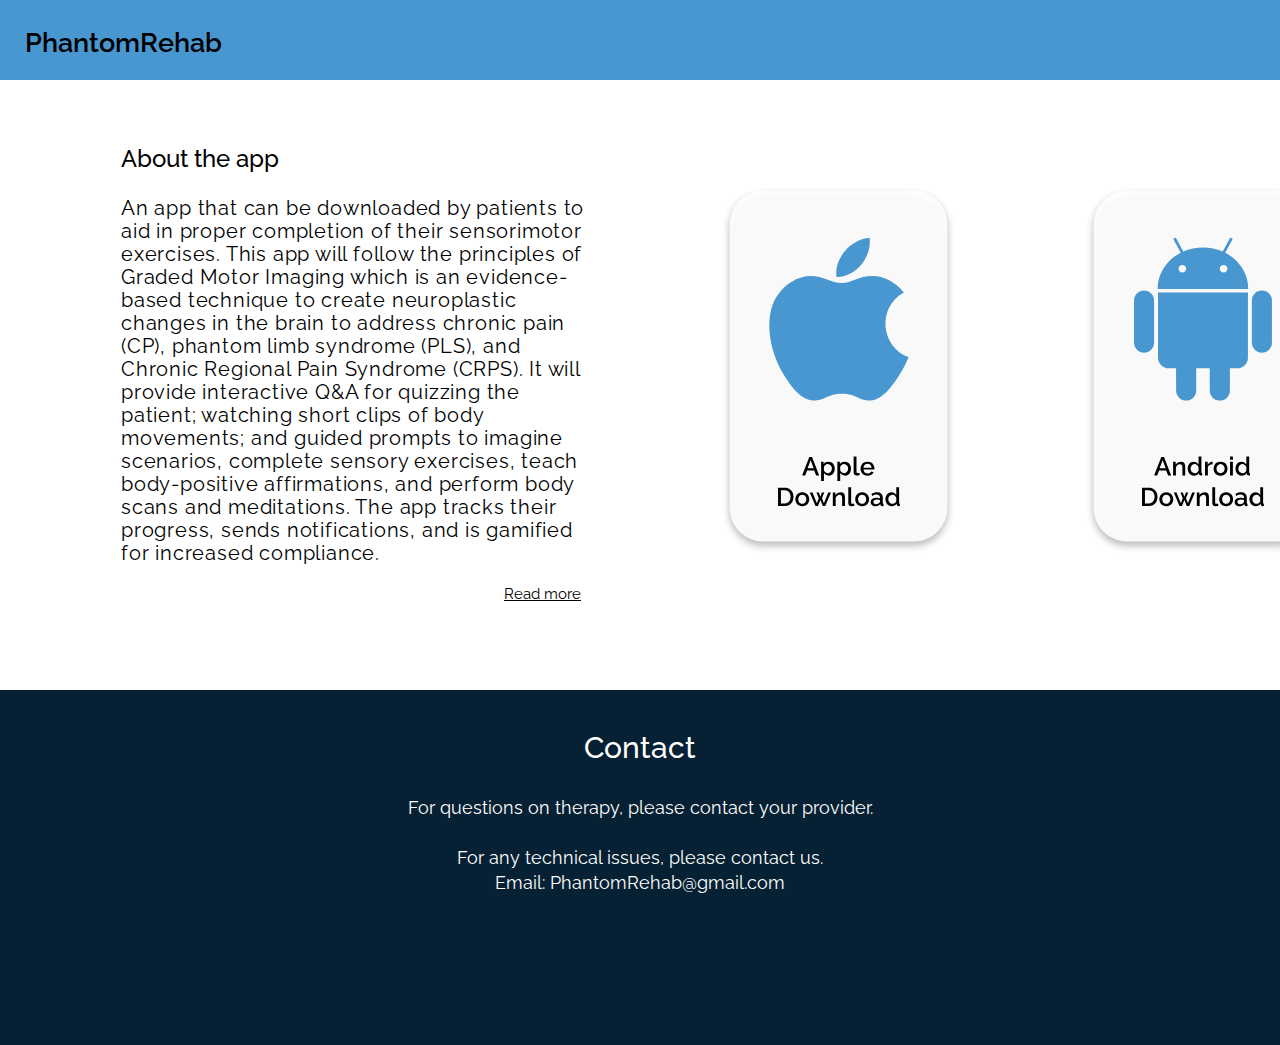
<file: index.html>
<!DOCTYPE html>
<html lang="en">
    <head>
        <title>PhantomRehab</title>
        <link rel="stylesheet" type="text/css" href="style.css">

        <!-- import google font -->
        <link rel="preconnect" href="https://fonts.googleapis.com">
        <link rel="preconnect" href="https://fonts.gstatic.com" crossorigin>
        <link href="https://fonts.googleapis.com/css2?family=Raleway:wght@400;600&display=swap" rel="stylesheet">
        
        <meta charset="utf-8">
        <meta name="viewport" content="width=device-width, initial-scale=1, shrink-to-fit=no">
    </head>

    <body>
        <header id="header">
            <div class="container">
                <p>PhantomRehab</p>
            </div>
        </header>

        <section id="main">
            <div id="main-container">
                <div id="main-text">
                    <p id="main-title">About the app</p> 
                    <p id="main-content">An app that can be downloaded by patients to aid in proper completion of their sensorimotor exercises. This app will follow the principles of Graded Motor Imaging which is an evidence-based technique to create neuroplastic changes in the brain to address chronic pain (CP), phantom limb syndrome (PLS), and Chronic Regional Pain Syndrome (CRPS). It will provide interactive Q&A for quizzing the patient; watching short clips of body movements; and guided prompts to imagine scenarios, complete sensory exercises, teach body-positive affirmations, and perform body scans and meditations. The app tracks their progress, sends notifications, and is gamified for increased compliance.</p>                
                    <p id="annotation"><a href="more.html">Read more</a></p>
                </div>
                <img id="download-btn" src="images/apple-download.svg" alt="ios-download">
                <img id="download-btn" src="images/android-download.svg" alt="android-download">
            </div>
        </section>

        <footer>
            <div id=footer-container>
                <div class="container">
                    <div id="footer-text">
                        <p id="footer-title">Contact</p>
                        <p id="footer-content">For questions on therapy, please contact your provider. <br>
                            <br>
                            For any technical issues, please contact us. <br>
                            Email: PhantomRehab@gmail.com</p>
                    </div>
                </div>
            </div>
        </footer>
  

</html>
</file>
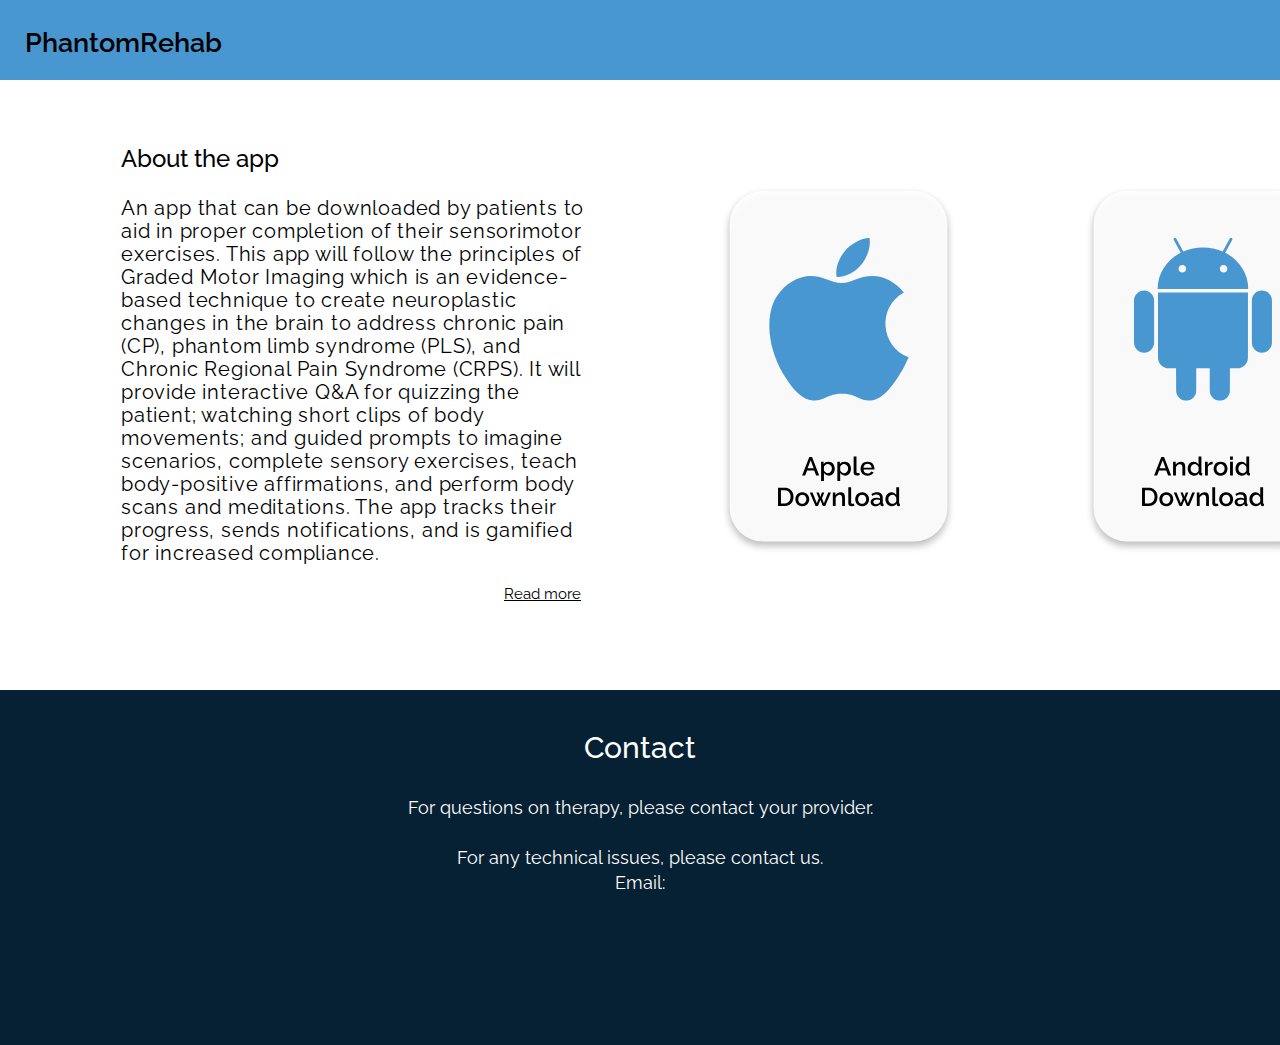
<file: website/index.html>
<!DOCTYPE html>
<html lang="en">
    <head>
        <title>PhantomRehab</title>
        <link rel="stylesheet" type="text/css" href="style.css">

        <!-- import google font -->
        <link rel="preconnect" href="https://fonts.googleapis.com">
        <link rel="preconnect" href="https://fonts.gstatic.com" crossorigin>
        <link href="https://fonts.googleapis.com/css2?family=Raleway:wght@400;600&display=swap" rel="stylesheet">
        
        <meta charset="utf-8">
        <meta name="viewport" content="width=device-width, initial-scale=1, shrink-to-fit=no">
    </head>

    <body>
        <header id="header">
            <div class="container">
                <p>PhantomRehab</p>
            </div>
        </header>

        <section id="main">
            <div id="main-container">
                <div id="main-text">
                    <p id="main-title">About the app</p> 
                    <p id="main-content">An app that can be downloaded by patients to aid in proper completion of their sensorimotor exercises. This app will follow the principles of Graded Motor Imaging which is an evidence-based technique to create neuroplastic changes in the brain to address chronic pain (CP), phantom limb syndrome (PLS), and Chronic Regional Pain Syndrome (CRPS). It will provide interactive Q&A for quizzing the patient; watching short clips of body movements; and guided prompts to imagine scenarios, complete sensory exercises, teach body-positive affirmations, and perform body scans and meditations. The app tracks their progress, sends notifications, and is gamified for increased compliance.</p>                
                    <p id="annotation"><a href="more.html">Read more</a></p>
                </div>
                <img id="download-btn" src="images/apple-download.svg" alt="ios-download">
                <img id="download-btn" src="images/android-download.svg" alt="android-download">
            </div>
        </section>

        <footer>
            <div id=footer-container>
                <div class="container">
                    <div id="footer-text">
                        <p id="footer-title">Contact</p>
                        <p id="footer-content">For questions on therapy, please contact your provider. <br>
                            <br>
                            For any technical issues, please contact us. <br>
                            Email:</p>
                    </div>
                </div>
            </div>
        </footer>
  

</html>
</file>
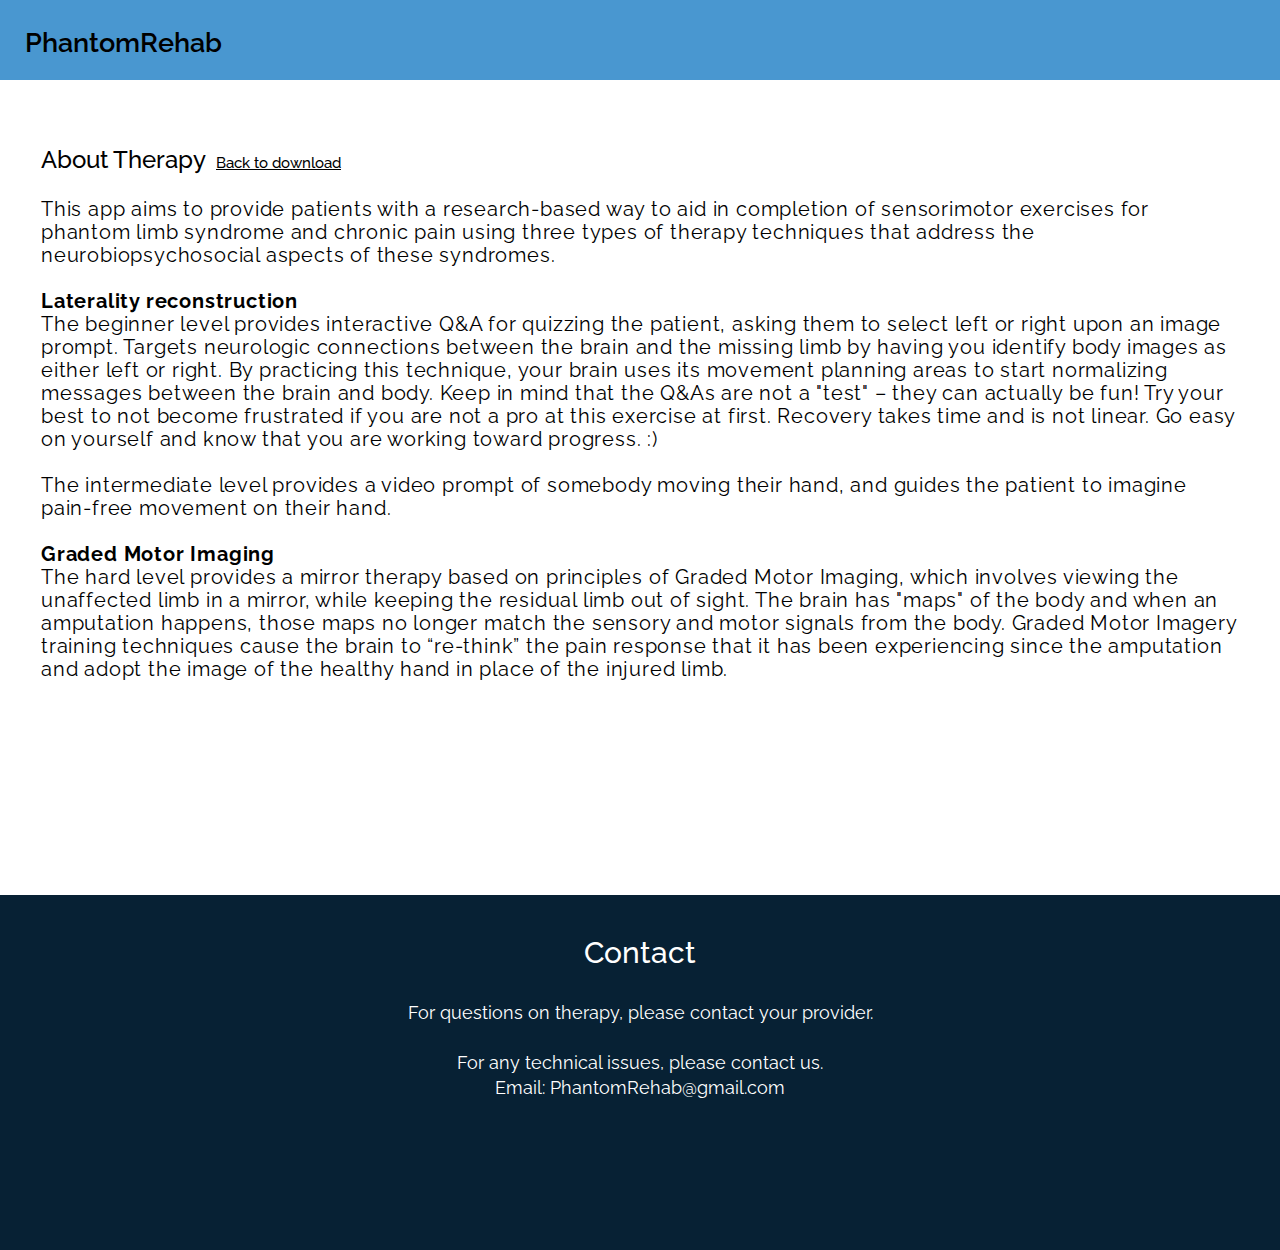
<file: more.html>
<!DOCTYPE html>
<html lang="en">
    <head>
        <title>PhantomRehab</title>
        <link rel="stylesheet" type="text/css" href="style.css">

        <!-- import google font -->
        <link rel="preconnect" href="https://fonts.googleapis.com">
        <link rel="preconnect" href="https://fonts.gstatic.com" crossorigin>
        <link href="https://fonts.googleapis.com/css2?family=Raleway:wght@400;600&display=swap" rel="stylesheet">
        
        <meta charset="utf-8">
        <meta name="viewport" content="width=device-width, initial-scale=1, shrink-to-fit=no">
    </head>

    <body>
        <header id="header">
            <div class="container">
                <p>PhantomRehab</p>
            </div>
        </header>

        <div id="more-main">
            <div id="more-main-container">
                <div id="main-title">
                    <p>About Therapy<a id="more-annotation" href="index.html">Back to download</a></p>
                </div>
                <div id="main-content"><p>
                    This app aims to provide patients with a research-based way to aid in completion of sensorimotor exercises for phantom limb syndrome and chronic pain using three types of therapy techniques that address the neurobiopsychosocial aspects of these syndromes. 
    <br><br>
    <b>Laterality reconstruction</b><br>
    The beginner level provides interactive Q&A for quizzing the patient, asking them to select left or right upon an image prompt.  
    Targets neurologic connections between the brain and the missing limb by having you identify body images as either left or right.  
    By practicing this technique, your brain uses its movement planning areas to start normalizing messages between the brain and body.
    Keep in mind that the Q&As are not a "test" – they can actually be fun! Try your best to not become frustrated if you are not a pro at this exercise at first. Recovery takes time and is not linear. Go easy on yourself and know that you are working toward progress. :)
    <br><br>
    The intermediate level provides a video prompt of somebody moving their hand, and guides the patient to imagine pain-free movement on their hand.
    <br><br>
    <b>Graded Motor Imaging</b><br>
    The hard level provides a mirror therapy based on principles of Graded Motor Imaging, which involves viewing the unaffected limb in a mirror, while keeping the residual limb out of sight.
    The brain has "maps" of the body and when an amputation happens, those maps no longer match the sensory and motor signals from the body. Graded Motor Imagery training techniques cause the brain to “re-think” the pain response that it has been experiencing since the amputation and adopt the image of the healthy hand in place of the injured limb.</p>
                </div>
            </div>
        </div>

        <footer>
            <div id=footer-container>
                <div class="container">
                    <div id="footer-text">
                        <p id="footer-title">Contact</p>
                        <p id="footer-content">For questions on therapy, please contact your provider. <br>
                            <br>
                            For any technical issues, please contact us. <br>
                            Email: PhantomRehab@gmail.com</p>
                    </div>
                </div>
            </div>
        </footer>

    </body>
</html>
</file>
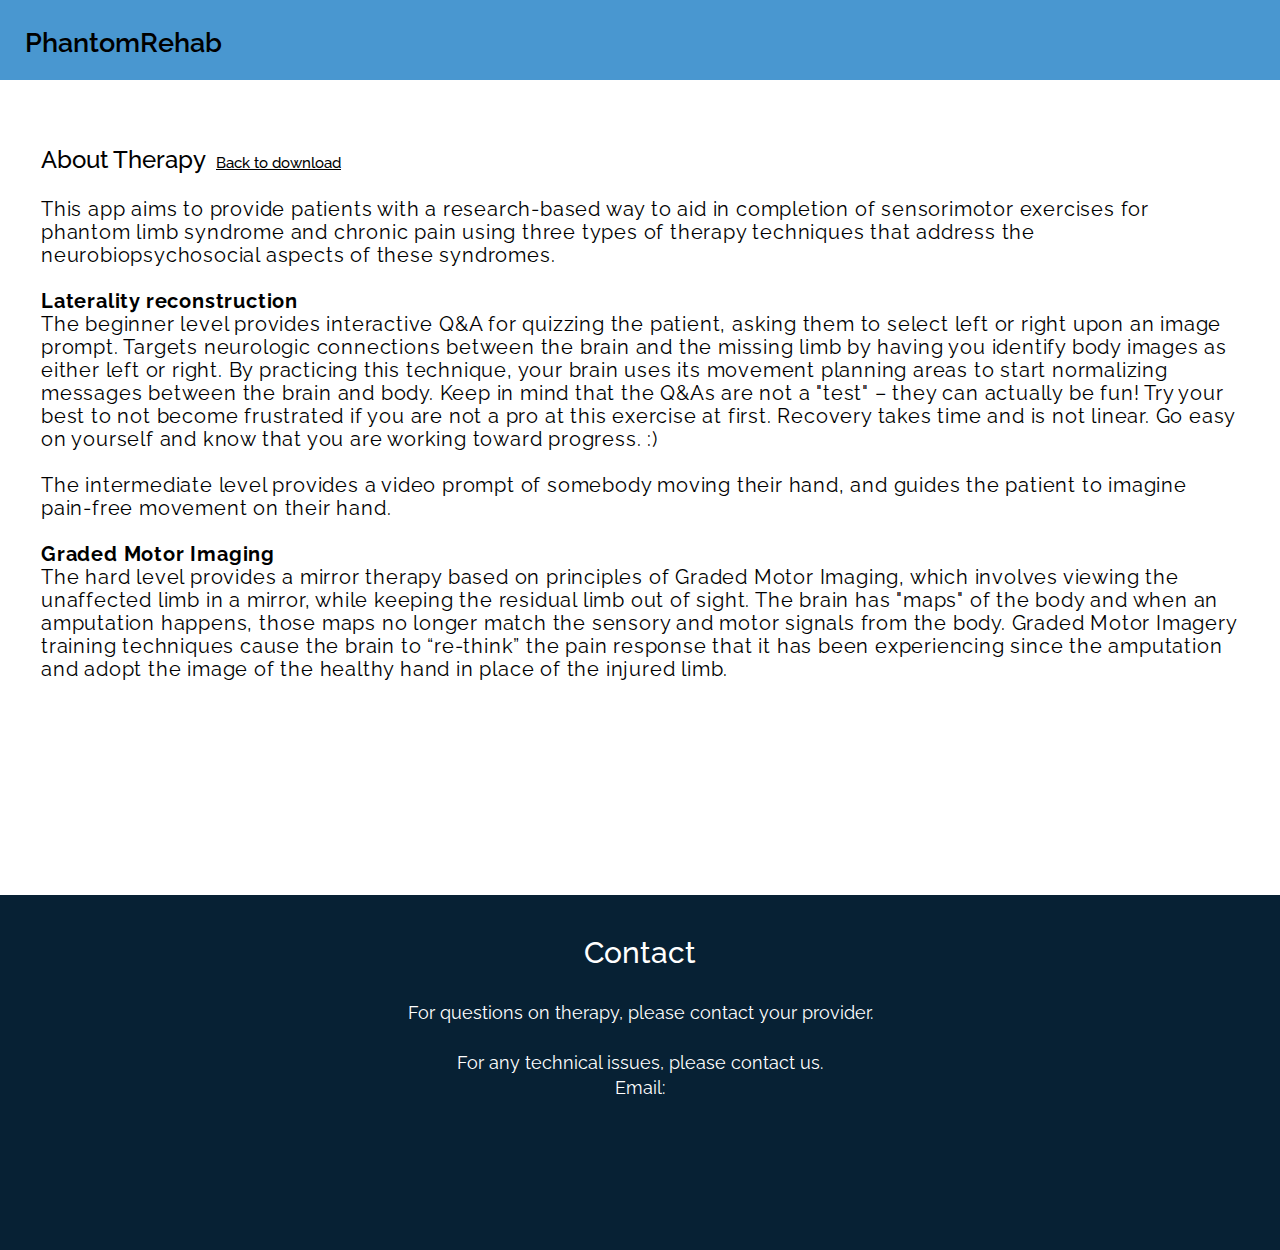
<file: website/more.html>
<!DOCTYPE html>
<html lang="en">
    <head>
        <title>PhantomRehab</title>
        <link rel="stylesheet" type="text/css" href="style.css">

        <!-- import google font -->
        <link rel="preconnect" href="https://fonts.googleapis.com">
        <link rel="preconnect" href="https://fonts.gstatic.com" crossorigin>
        <link href="https://fonts.googleapis.com/css2?family=Raleway:wght@400;600&display=swap" rel="stylesheet">
        
        <meta charset="utf-8">
        <meta name="viewport" content="width=device-width, initial-scale=1, shrink-to-fit=no">
    </head>

    <body>
        <header id="header">
            <div class="container">
                <p>PhantomRehab</p>
            </div>
        </header>

        <div id="more-main">
            <div id="more-main-container">
                <div id="main-title">
                    <p>About Therapy<a id="more-annotation" href="index.html">Back to download</a></p>
                </div>
                <div id="main-content"><p>
                    This app aims to provide patients with a research-based way to aid in completion of sensorimotor exercises for phantom limb syndrome and chronic pain using three types of therapy techniques that address the neurobiopsychosocial aspects of these syndromes. 
    <br><br>
    <b>Laterality reconstruction</b><br>
    The beginner level provides interactive Q&A for quizzing the patient, asking them to select left or right upon an image prompt.  
    Targets neurologic connections between the brain and the missing limb by having you identify body images as either left or right.  
    By practicing this technique, your brain uses its movement planning areas to start normalizing messages between the brain and body.
    Keep in mind that the Q&As are not a "test" – they can actually be fun! Try your best to not become frustrated if you are not a pro at this exercise at first. Recovery takes time and is not linear. Go easy on yourself and know that you are working toward progress. :)
    <br><br>
    The intermediate level provides a video prompt of somebody moving their hand, and guides the patient to imagine pain-free movement on their hand.
    <br><br>
    <b>Graded Motor Imaging</b><br>
    The hard level provides a mirror therapy based on principles of Graded Motor Imaging, which involves viewing the unaffected limb in a mirror, while keeping the residual limb out of sight.
    The brain has "maps" of the body and when an amputation happens, those maps no longer match the sensory and motor signals from the body. Graded Motor Imagery training techniques cause the brain to “re-think” the pain response that it has been experiencing since the amputation and adopt the image of the healthy hand in place of the injured limb.</p>
                </div>
            </div>
        </div>

        <footer>
            <div id=footer-container>
                <div class="container">
                    <div id="footer-text">
                        <p id="footer-title">Contact</p>
                        <p id="footer-content">For questions on therapy, please contact your provider. <br>
                            <br>
                            For any technical issues, please contact us. <br>
                            Email:</p>
                    </div>
                </div>
            </div>
        </footer>

    </body>
</html>
</file>
<file: style.css>
body{
    scroll-behavior: smooth;
    box-sizing: border-box;

    color: #000;
    font-family: 'Raleway', sans-serif;;
    margin: 0;
}

.container{
    width: 1230px;
    margin: auto;
    overflow: hidden;
}

#header{
    background-color: #4997D0;
    height: 80px;   
    font-size: 27px;
    font-weight: 600;
    line-height: 32px;
}

/* main starts */
#main-container{
    width: 1198px;
    display: flex;
    justify-content: space-between;
    align-content: center;
}

#main{
    width: 1440px;
    height: 610px;
    display: flex;
    justify-content: center;
}

/* main of more.index starts */
#more-main{
    height: 750px;
    display: inherit;
    margin-top: 65px;
}

#more-main-container{
    width: 1198px;
    margin: auto;
}
/* ends */

#main-text{
    width: 470px;
    height: 610px;
    margin-top: 40px;
}

#main-title{
    font-size: 24px;
    font-weight: 500;
}

#main-content{
    font-size: 20px;
    font-weight: 400;
    line-height: 23px;
    letter-spacing: 0.04em;
}

#annotation{
    font-size: 15px;
    text-align: end;
    margin-right: 10px;
}

#more-annotation{
    font-size: 15px;
    margin-left: 10px;
    color: black;
}

#annotation a{
    color: black;
}

#download-btn{
    cursor: pointer;
    height: 366px;
    margin-top: 107px;
}

/* footer starts */
#footer-container{
    background-color: #072134;
    height: 355px;
    margin: auto;
}

#footer-text{
    color: white;
    margin-top: 40px;
    text-align: center;
}
#footer-title{
    font-weight: 500;
    font-size: 30px;
}

#footer-content{
    font-size: 18px;
    line-height: 25px;
}
</file>
<file: website/style.css>
body{
    scroll-behavior: smooth;
    box-sizing: border-box;

    color: #000;
    font-family: 'Raleway', sans-serif;;
    margin: 0;
}

.container{
    width: 1230px;
    margin: auto;
    overflow: hidden;
}

#header{
    background-color: #4997D0;
    height: 80px;   
    font-size: 27px;
    font-weight: 600;
    line-height: 32px;
}

/* main starts */
#main-container{
    width: 1198px;
    display: flex;
    justify-content: space-between;
    align-content: center;
}

#main{
    width: 1440px;
    height: 610px;
    display: flex;
    justify-content: center;
}

/* main of more.index starts */
#more-main{
    height: 750px;
    display: inherit;
    margin-top: 65px;
}

#more-main-container{
    width: 1198px;
    margin: auto;
}
/* ends */

#main-text{
    width: 470px;
    height: 610px;
    margin-top: 40px;
}

#main-title{
    font-size: 24px;
    font-weight: 500;
}

#main-content{
    font-size: 20px;
    font-weight: 400;
    line-height: 23px;
    letter-spacing: 0.04em;
}

#annotation{
    font-size: 15px;
    text-align: end;
    margin-right: 10px;
}

#more-annotation{
    font-size: 15px;
    margin-left: 10px;
    color: black;
}

#annotation a{
    color: black;
}

#download-btn{
    cursor: pointer;
    height: 366px;
    margin-top: 107px;
}

/* footer starts */
#footer-container{
    background-color: #072134;
    height: 355px;
    margin: auto;
}

#footer-text{
    color: white;
    margin-top: 40px;
    text-align: center;
}
#footer-title{
    font-weight: 500;
    font-size: 30px;
}

#footer-content{
    font-size: 18px;
    line-height: 25px;
}
</file>
